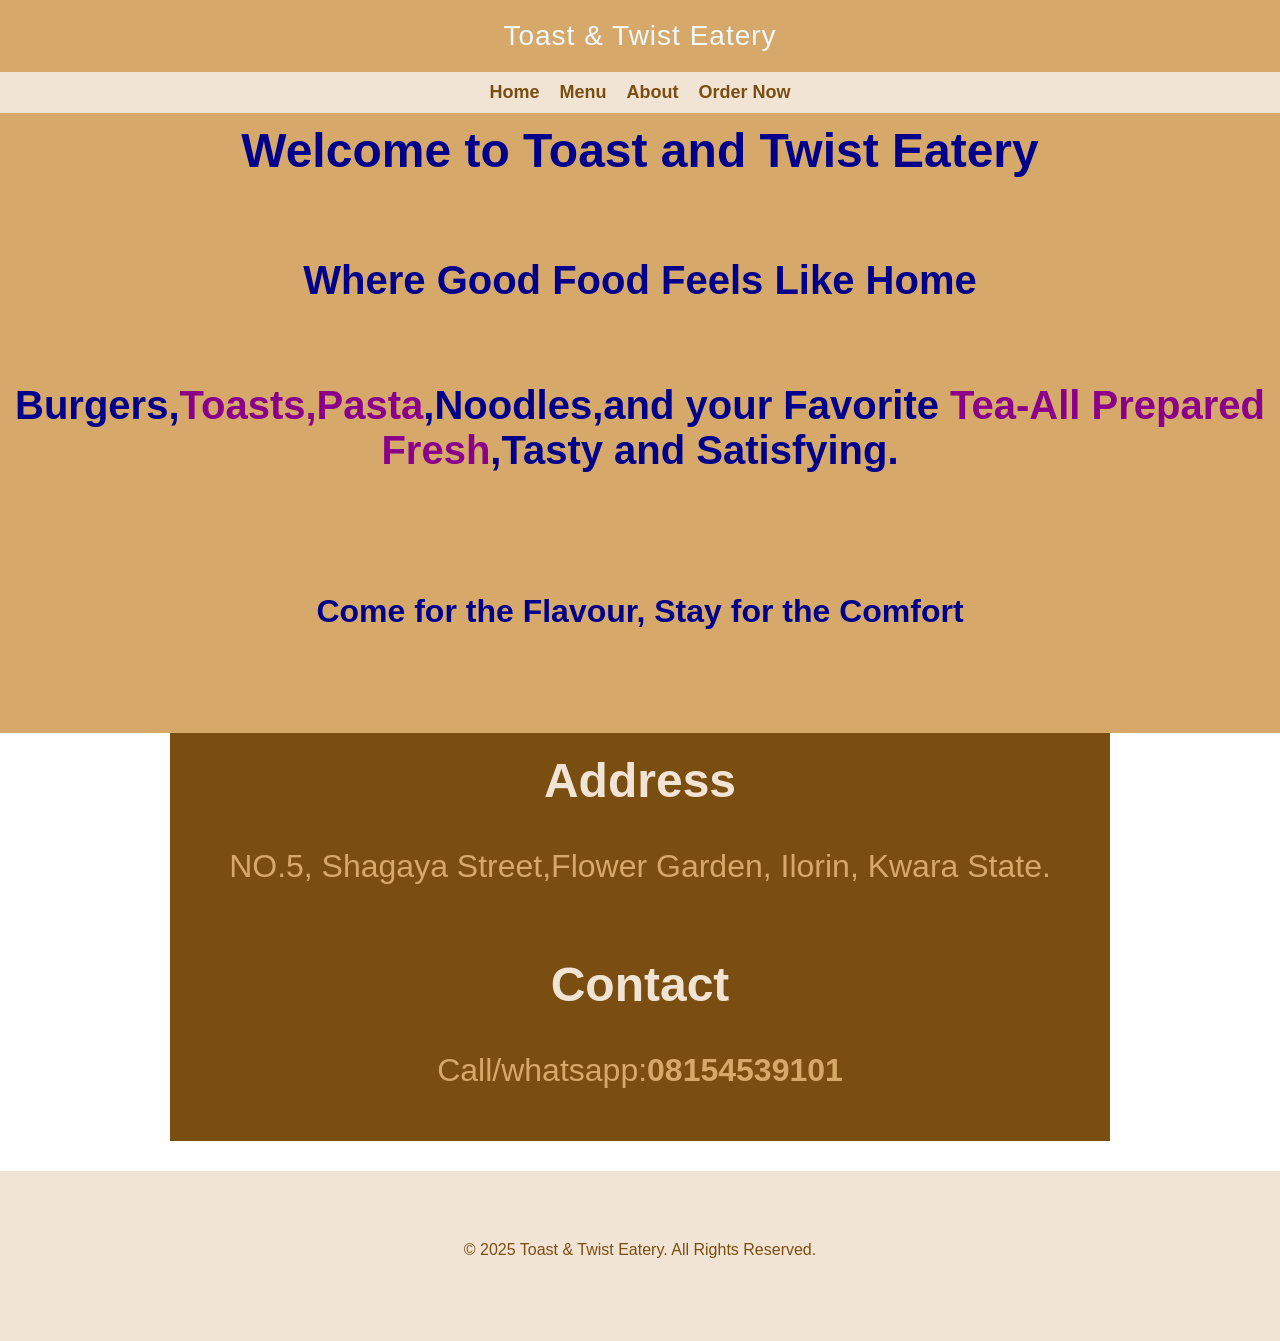
<file: index.html>
<!DOCTYPE html>
<html lang="en">
<head>
    <meta charset="UTF-8">
    <meta name="viewport" content="width=device-width, initial-scale=1.0">
    <title>Restaurant</title>
    <link rel="stylesheet"href="CSS/eat.css">
</head>
<body>
    <header>Toast & Twist Eatery</header>
    <nav>
        <a href="ate.html">Home</a>   <a href="menu.html">Menu</a> <a href="us.html">About</a> <a href="ours.html">Order Now</a>
         
    </nav>
    <div class="ate">
   <h2>Welcome to Toast and Twist Eatery</h2>
   <h3>Where Good Food Feels Like Home</h3>
   <h3>Burgers,<span style="color: darkmagenta;">Toasts,Pasta</span>,Noodles,and your Favorite 
    <span style="color: darkmagenta;">Tea-All Prepared Fresh</span>,Tasty and Satisfying.</h3>

   <p>Come for the Flavour, Stay for the Comfort</p>
   </div>

   <section id="about">
    <H2>Address</H2>
    <p>NO.5, Shagaya Street,Flower Garden, Ilorin, Kwara State.</p>
   </section>
   <section id="Contact">
    <h2>Contact</h2>
    <p>Call/whatsapp:<strong>08154539101</strong></p>
   </section>
     <footer> &copy 2025 Toast & Twist Eatery. All Rights Reserved.</footer>
</body>
</html>
</file>
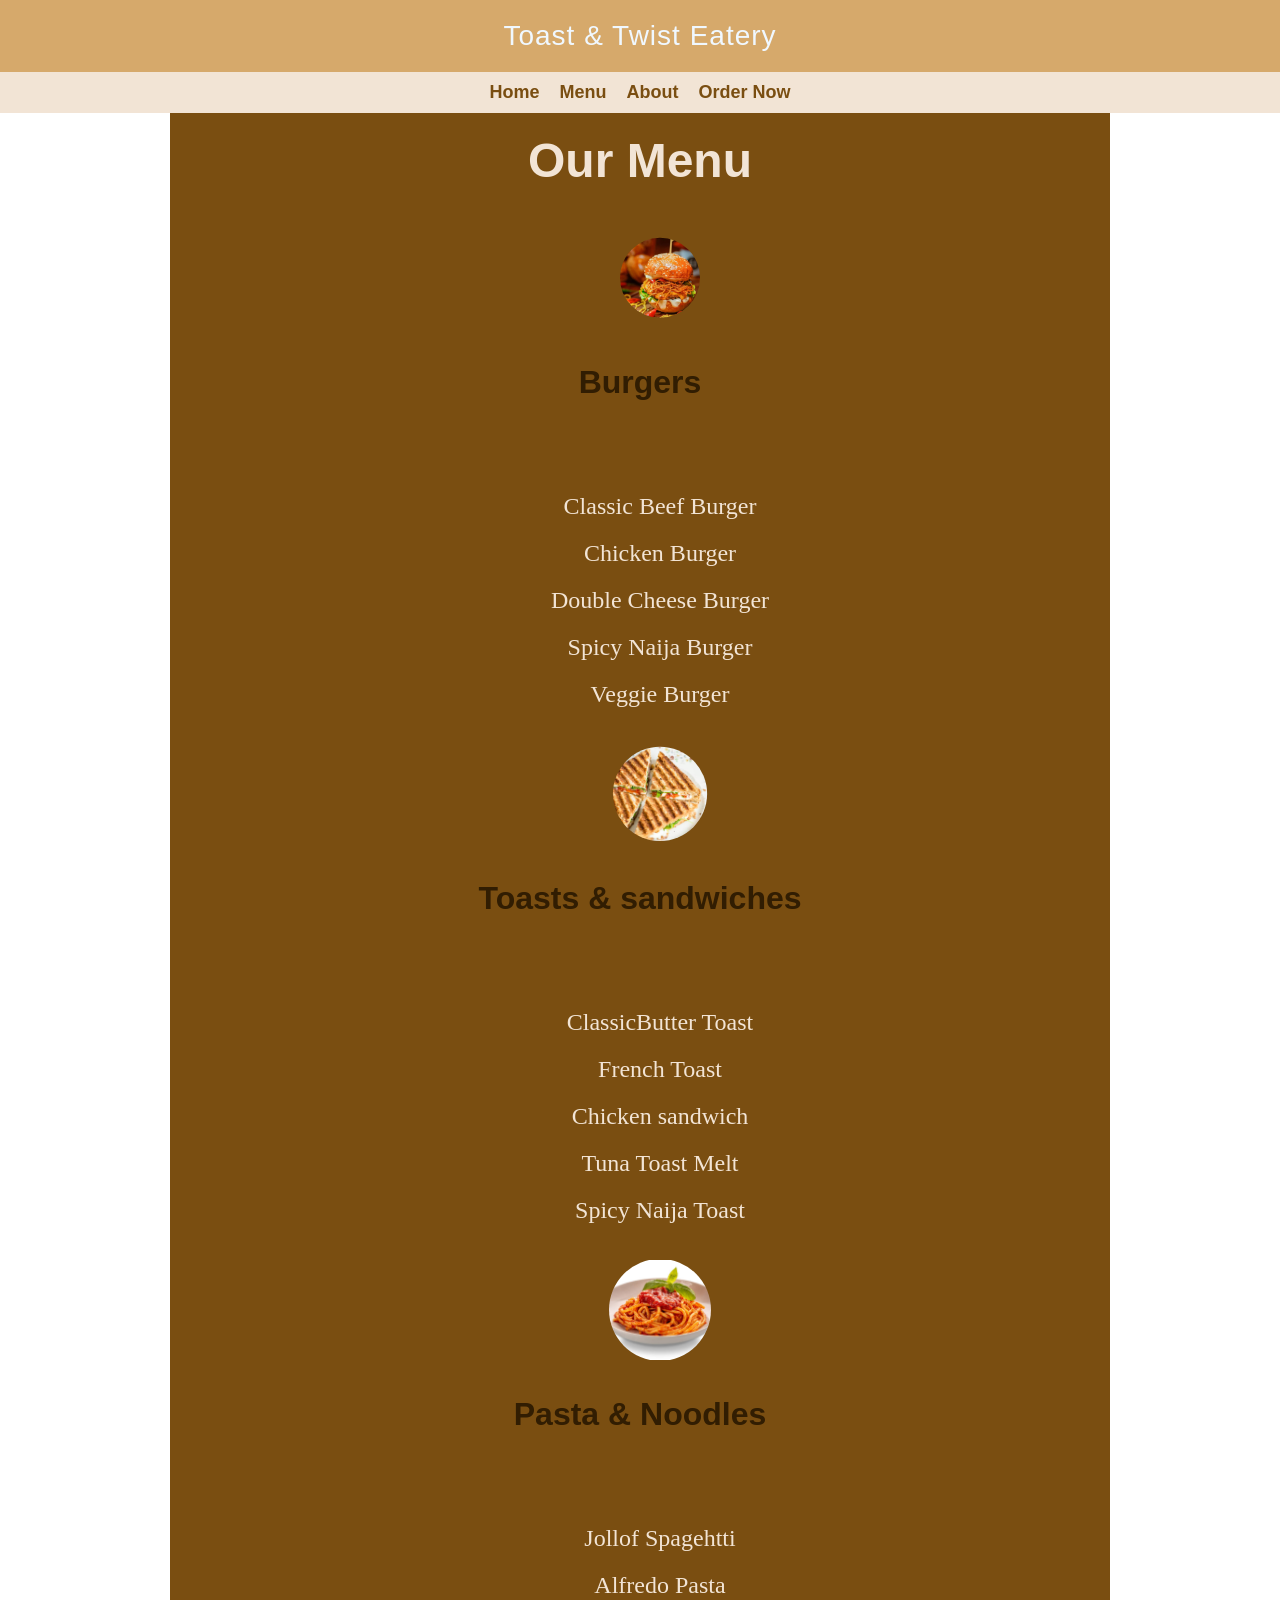
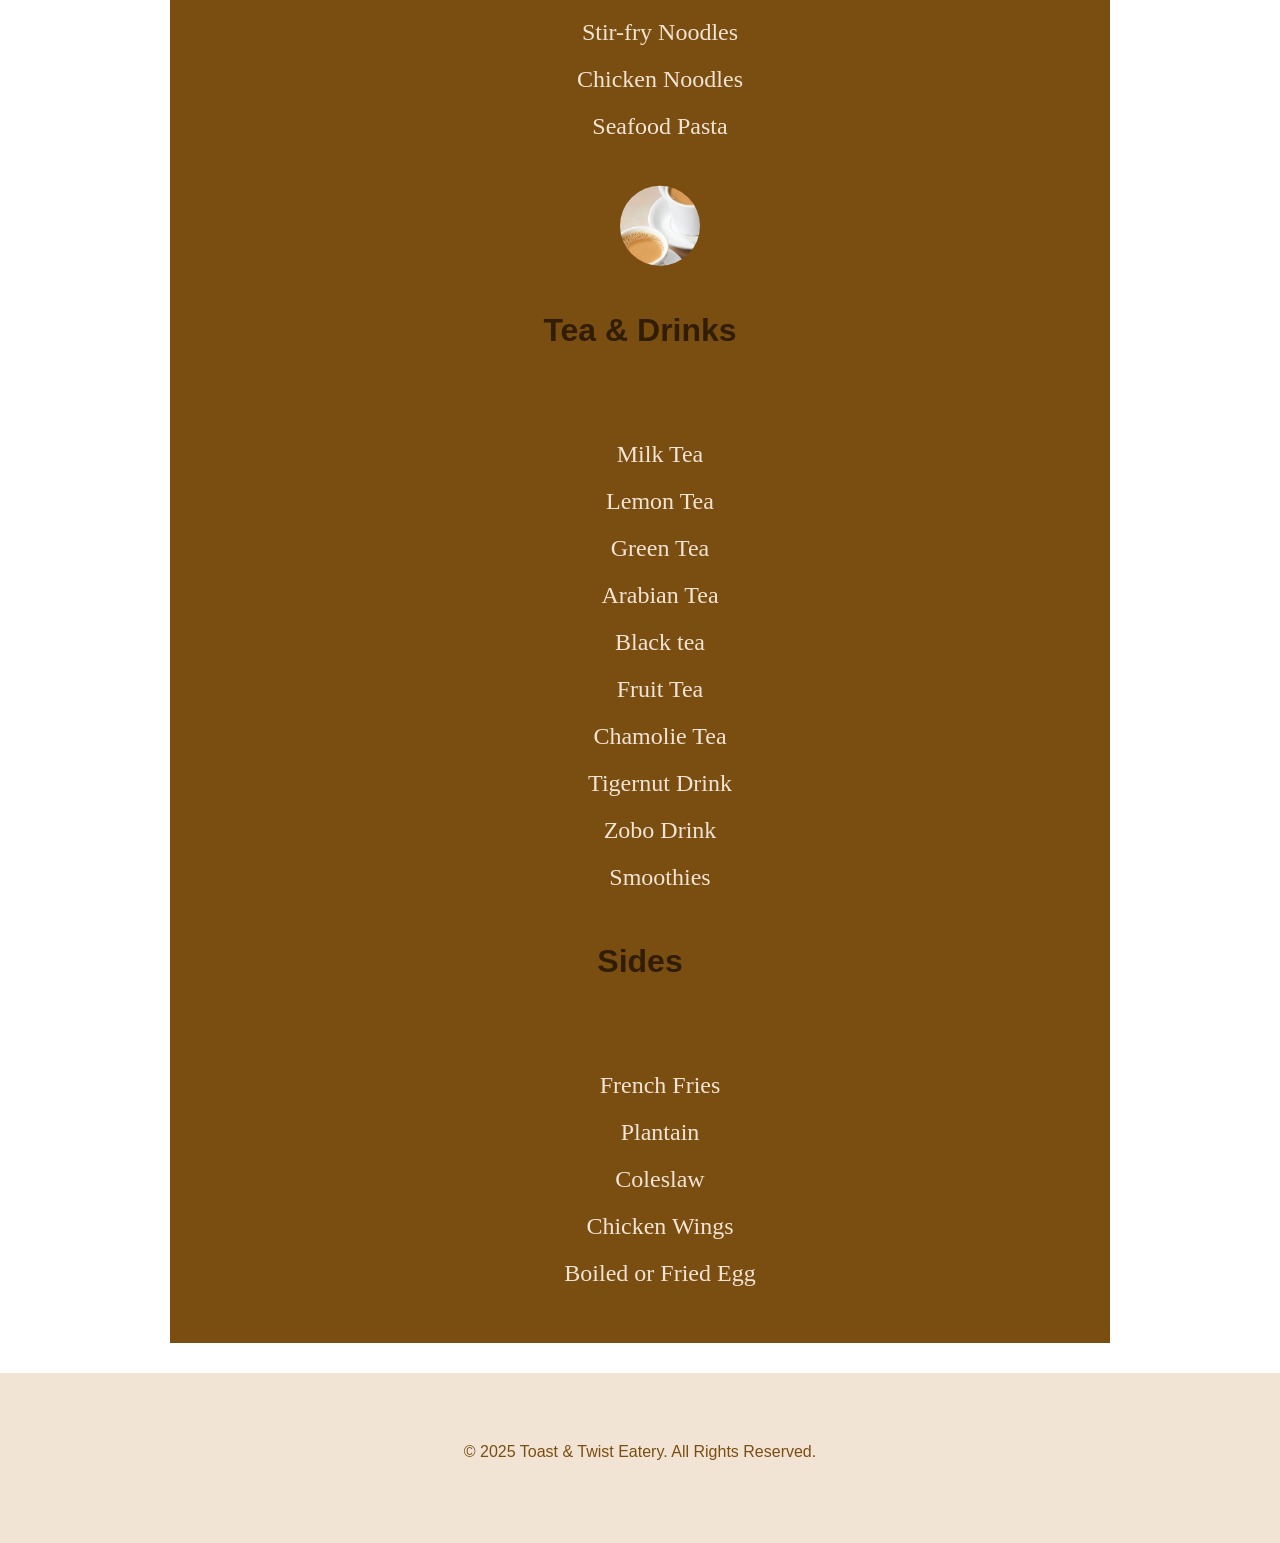
<file: menu.html>
<!DOCTYPE html>
<html lang="en">
<head>
    <meta charset="UTF-8">
    <meta name="viewport" content="width=device-width, initial-scale=1.0">
    <link rel="stylesheet"href="CSS/eat.css">
</head>
<body>
     <header>Toast & Twist Eatery</header>
    <nav>
        <a href="index.html">Home</a>   <a href="menu.html">Menu</a> <a href="us.html">About</a> <a href="ours.html">Order Now</a>
    </nav>
    <section class="Menu">
    
        <h2>Our Menu</h2>
        <div class="menu-box">
            
            <img src="IMAGES/noodle-burger.jpg" ><h3>Burgers</h3>
        <ul>
            <li>Classic Beef Burger</li>
            <li>Chicken Burger</li>
            <li>Double Cheese Burger</li>
            <li>Spicy Naija Burger</li>
            <li>Veggie Burger</li>
        </ul>
        </div>
        <div class="menu-box">
            <img src="IMAGES/images (9).jpeg"><h3>Toasts & sandwiches</h3>
            <ul>
                <li>ClassicButter Toast</li>
                <li>French Toast</li>
                <li>Chicken sandwich</li>
                <li>Tuna Toast Melt</li>
                <li>Spicy Naija Toast</li>
            </ul>
        </div>
        <div class="menu-box">
            <img src="IMAGES/image 14.jpg"><h3>Pasta & Noodles</h3>
            <ul>
                <li>Jollof Spagehtti</li>
                <li>Alfredo Pasta</li>
                <li>Stir-fry Noodles</li>
                <li>Chicken Noodles</li>
                <li>Seafood Pasta</li>
            </ul>
        </div>
    
        <div class="menu-box">
            <img src="IMAGES/images (7).jpeg"><h3>Tea & Drinks</h3>
            <ul>
                <li>Milk Tea</li>
                <li>Lemon Tea</li>
                <li>Green Tea</li>
                <li>Arabian Tea</li>
                <li>Black tea</li>
                <li>Fruit Tea</li>
                <li>Chamolie Tea</li>
                <li>Tigernut Drink</li>
                <li>Zobo Drink</li>
                <li>Smoothies</li>
            </ul>
        </div>

        <div class="menu-box">
            <h3>Sides</h3>
            <ul>
                <li>French Fries</li>
                <li>Plantain</li>
                <li>Coleslaw</li>
                <li>Chicken Wings</li>
                <li>Boiled or Fried Egg</li>
         </ul>
        </div>
    </section>
    <footer> &copy 2025 Toast & Twist Eatery. All Rights Reserved.</footer>
    
</body>
</html>
</file>
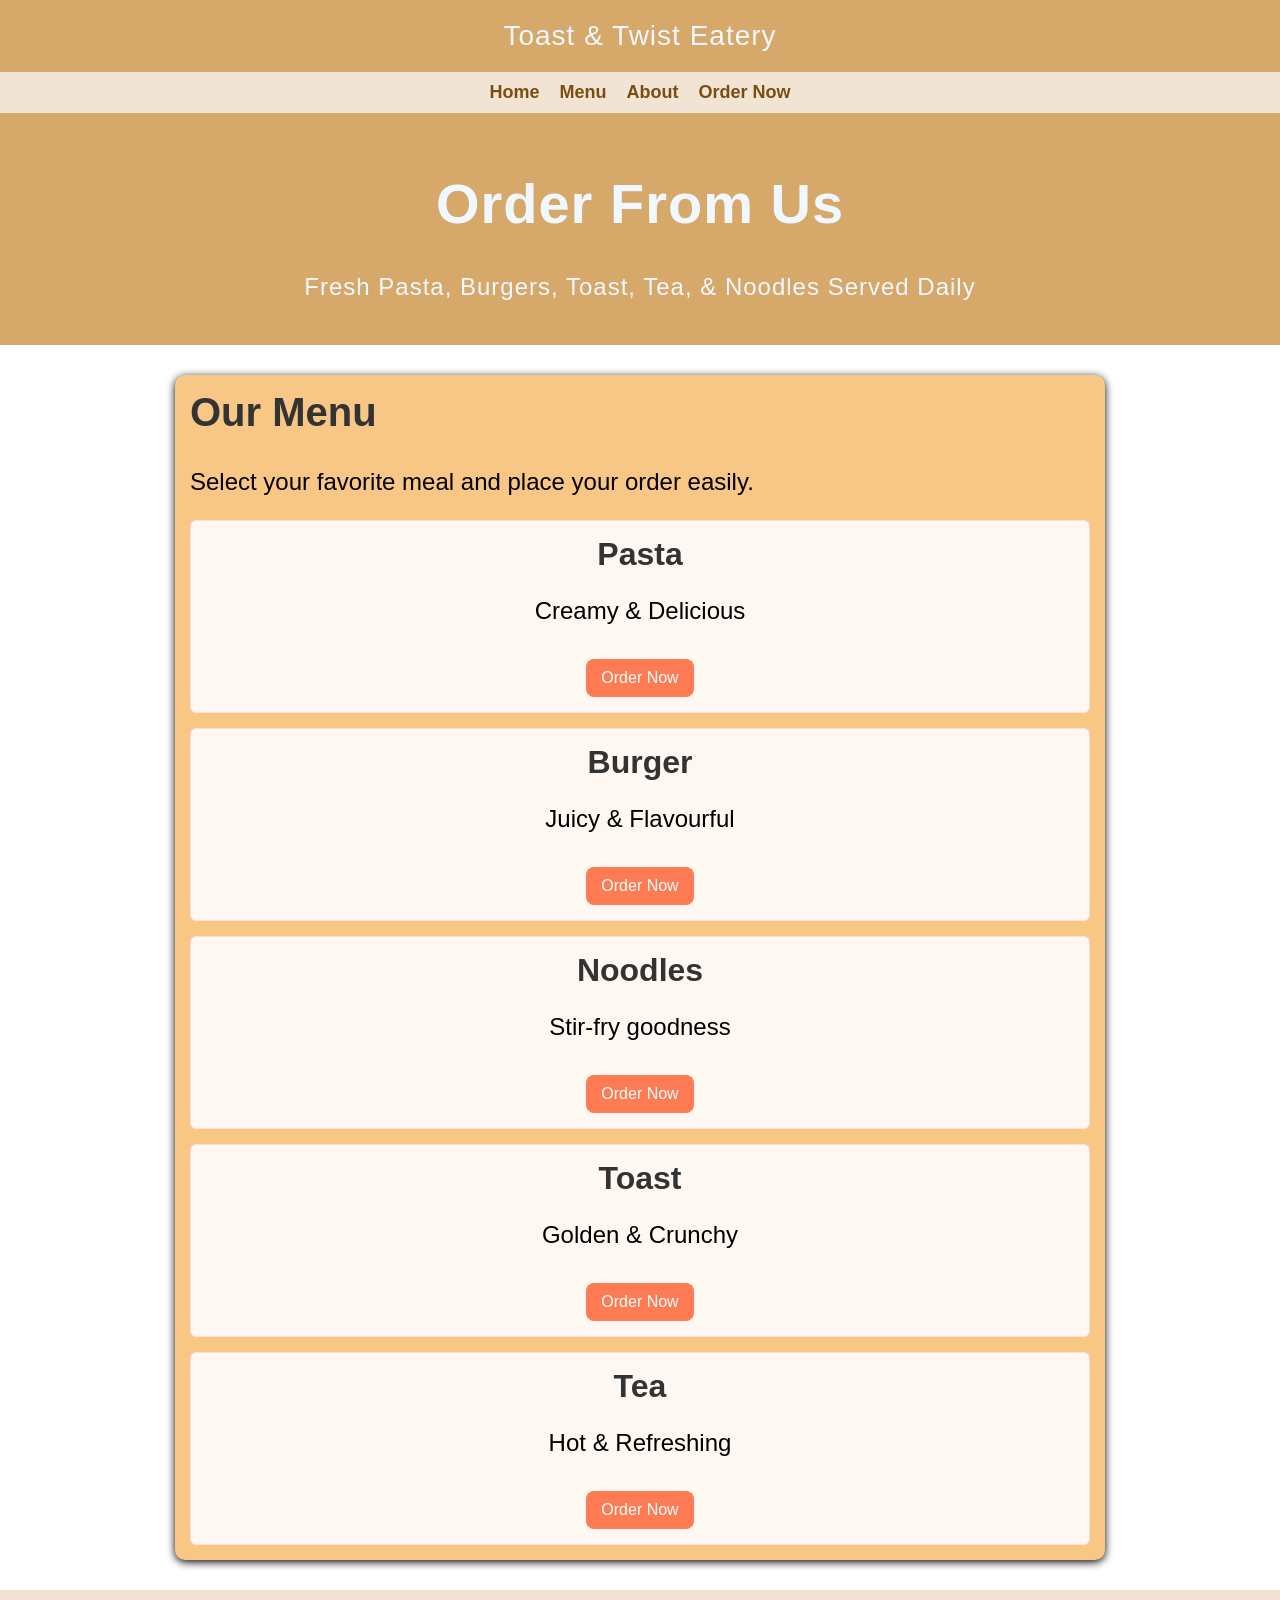
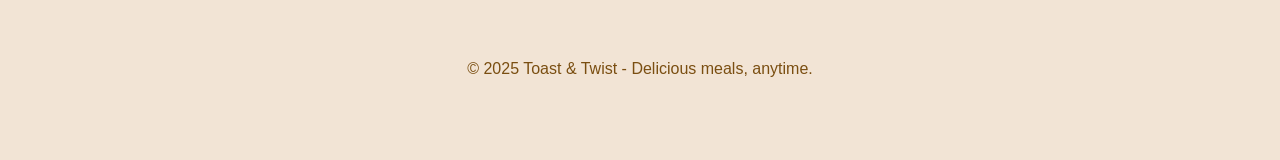
<file: ours.html>
<!DOCTYPE html>
<html lang="en">

<head>
    <meta charset="UTF-8">
    <meta name="viewport" content="width=device-width, initial-scale=1.0">
    <link rel="stylesheet" href="CSS/eat.css">
</head>

<body>
    <header>Toast & Twist Eatery</header>
    <nav>
        <a href="ate.html">Home</a> <a href="menu.html">Menu</a> <a href="us.html">About</a> <a href="ours.html">Order
            Now</a>

    </nav>
    <header>
        <h1>Order From Us</h1>
        <p>Fresh Pasta, Burgers, Toast, Tea, & Noodles Served Daily</p>
    </header>
    <div class="container">
        <h2>Our Menu</h2>
        <p>Select your favorite meal and place your order easily.</p>

        <div class="menu-list">
            <div class="item">
                <h3>Pasta</h3>
                <p>Creamy & Delicious</p>
                <a class="btn" href="#">Order Now</a>
            </div>

            <div class="item">
                <h3>Burger</h3>
                <p>Juicy & Flavourful</p>
                <a class="btn" href="#">Order Now</a>
            </div>
            <div class="item">
                <h3>Noodles</h3>
                <p>Stir-fry goodness</p>
                <a class="btn" href="#">Order Now</a>
            </div>

            <div class="item">
                <h3>Toast</h3>
                <p>Golden & Crunchy</p>
                <a class="btn" href="#">Order Now</a>
            </div>

            <div class="item">
                <h3>Tea</h3>
                <p>Hot & Refreshing</p>
                <a class="btn" href="#">Order Now</a>
            </div>
        </div>
    </div>
    <footer>&copy 2025 Toast & Twist - Delicious meals, anytime.</footer>
</body>

</html>
</file>
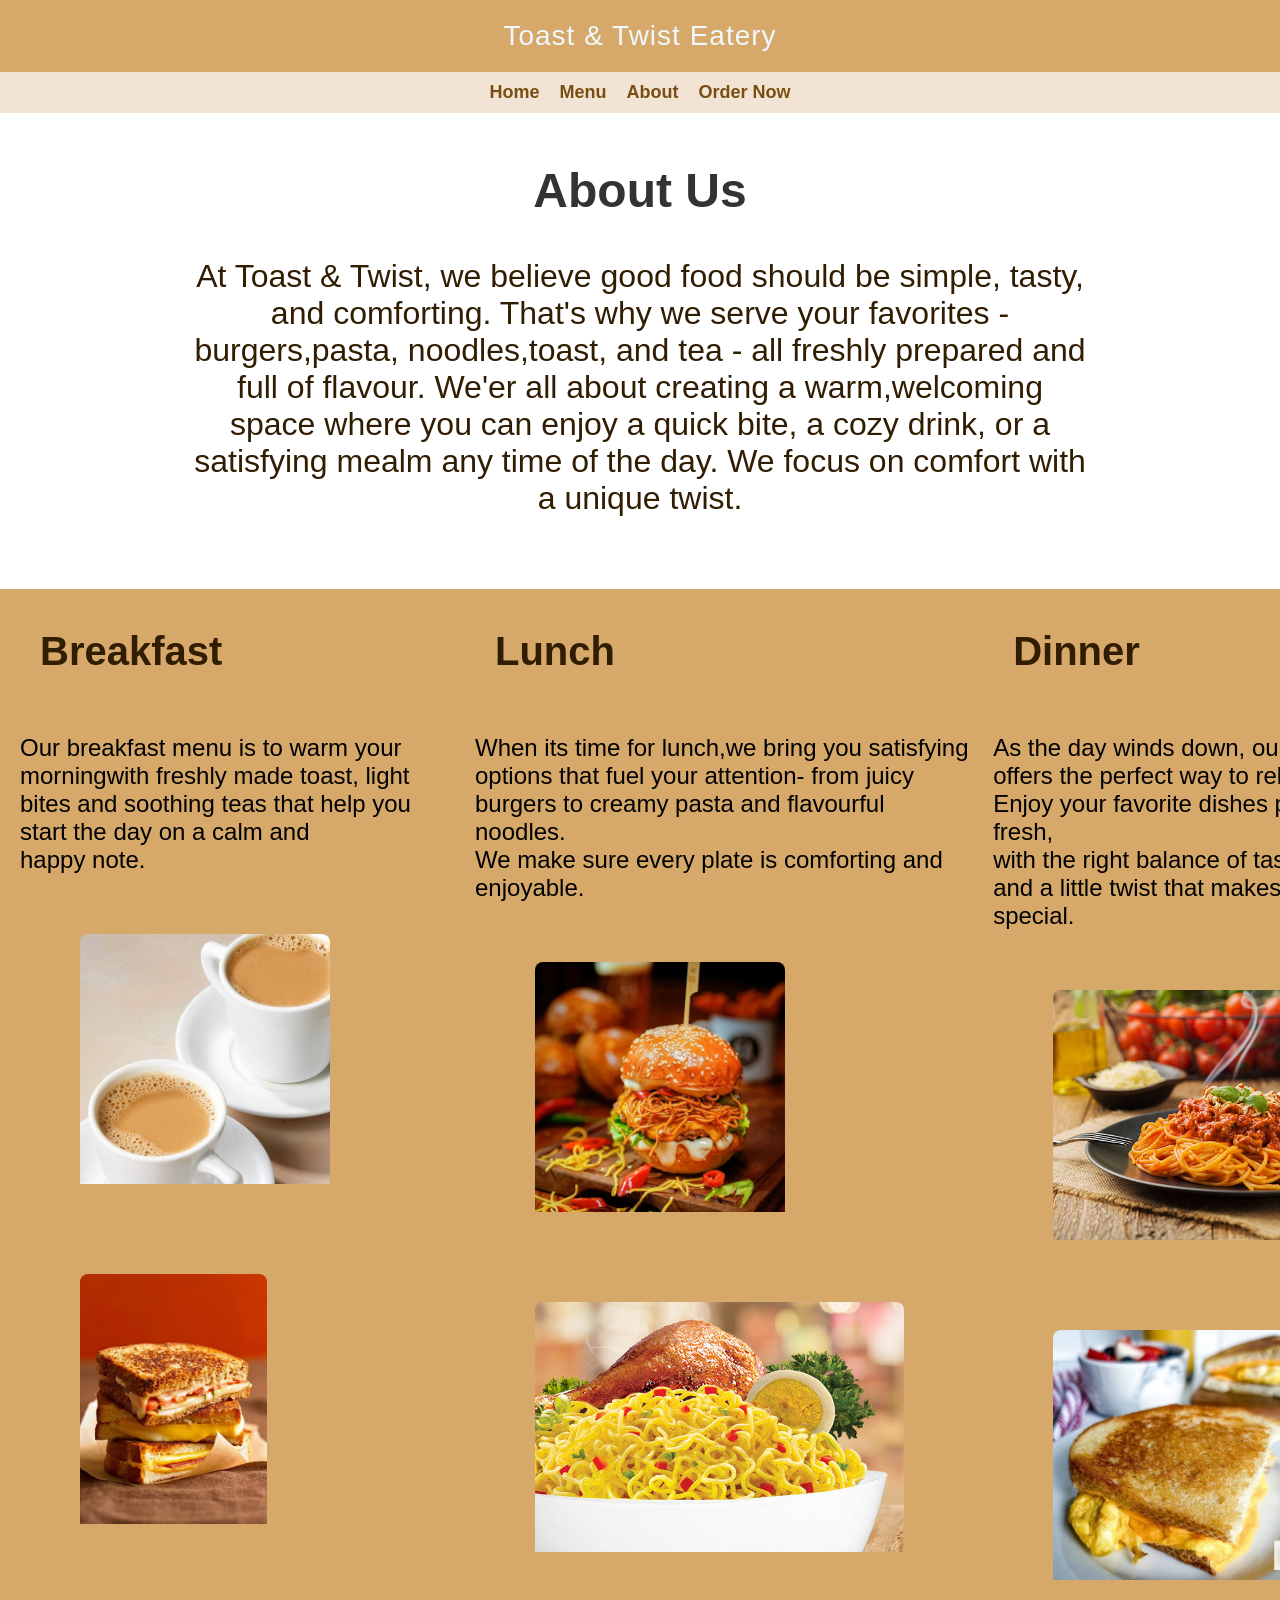
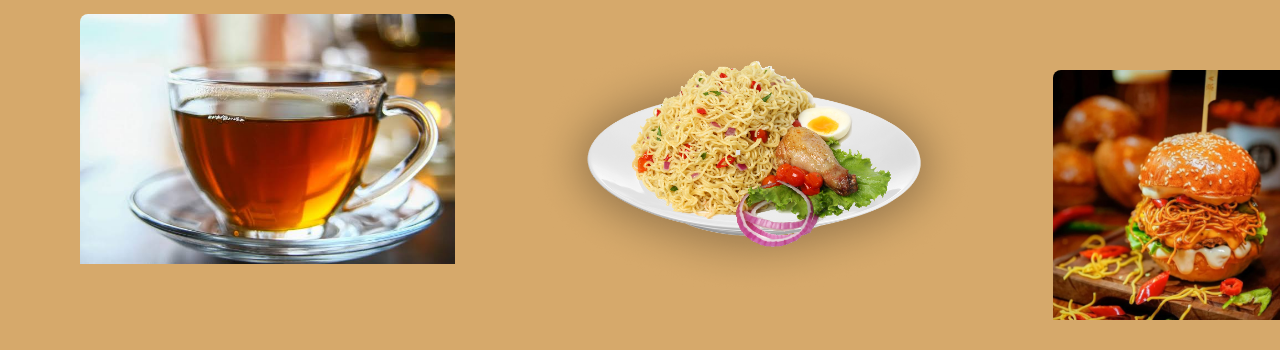
<file: us.html>
<!DOCTYPE html>
<html lang="en">
<head>
    <meta charset="UTF-8">
    <meta name="viewport" content="width=device-width, initial-scale=1.0">
    <link rel="stylesheet"href="CSS/eat.css">
</head>
<body>
    <header>Toast & Twist Eatery</header>
    <nav>
        <a href="index.html">Home</a>   <a href="menu.html">Menu</a> <a href="us.html">About</a> <a href="ours.html">Order Now</a>
         
    </nav>
         <div class="me"><h2>About Us</h2>
        
    <p>At Toast & Twist, we believe good food should be simple, tasty, and comforting. That's why we serve your favorites -burgers,pasta, noodles,toast,
    and tea - all freshly prepared and full of flavour. 
    We'er all about creating a warm,welcoming space where you can enjoy a quick bite, a cozy drink, or a satisfying mealm any time of the day.
     We focus on comfort with a unique twist.</p></div>

             </div>
             <div class="mine">
                <div class="my">
                <h3>Breakfast </h3>
     <p>Our breakfast menu is to warm your morningwith freshly made toast, light bites and soothing teas that help you start the day on a calm and <br> 
        happy note.</p>
         <img src="IMAGES/images (7).jpeg">
         <img src="IMAGES/images (10).jpeg">
         <img src="IMAGES/images (8).jpeg">
                </div>
                <div class="my">
              <h3>Lunch</h3>
    <p>When its time for lunch,we bring you satisfying options that fuel your attention- from juicy burgers to creamy pasta and flavourful
  noodles.<br> We make sure every plate is comforting and enjoyable.</p>
            <img src="IMAGES/noodle-burger.jpg">
             <img src="IMAGES/images (12).jpeg">
             <img src="IMAGES/img 16.png">
                     
                </div>
                <div class="my">
                    <h3>Dinner</h3>
  <p>As the day winds down, our dinner menu offers the perfect way to relax and refuel. Enjoy your favorite dishes prepared fresh,<br> with the right balance
    of taste, warmth, and a little twist that makes every bite special.</p>
     <img src="IMAGES/img15.jpg">
      <img src="IMAGES/images (11).jpeg">
      <img src="IMAGES/noodle-burger.jpg">
                </div>
            
         
</body>
</html>
</file>
<file: CSS/eat.css>
body{
    margin: 0;
    padding: 0;
    box-sizing: border-box;
    font-family: 'Gill Sans', 'Gill Sans MT', Calibri, 'Trebuchet MS', sans-serif;
 }
 header{
    background: #d6a96b;
    padding: 20px;
    text-align: center;
    color: aliceblue;
    font-size: 28px;
    letter-spacing: 1px;
 }
 nav{
    background: #f2e4d5;
    padding: 10px 20px;
    display: flex;
    justify-content: center;
    gap:20px;
    font-size: 18px;
 }
 nav a{
    text-decoration: none;
    color: #7a4e11;
    font-weight: bold;
 }
 .ate{
    height: 600px;
    background-color: #d6a96b;
    text-align: center;
    padding: 10px;
    
    
 }
 .ate h2{
   font-size: 3rem;
   color: darkblue;

 }
 .ate h3{
   font-size: 2.5rem;
   color:  darkblue;
   padding-top: 40px;
   font-weight: bold;
 }
 .ate p{
   font-size: 2rem;
   color:darkblue;
  font-weight: bold;
  padding-top: 80px;
 }
 section{
   padding: 20px;
   text-align: center;
   max-width: 900px;
   margin: auto;
   background-color:  #7a4e11;
    height: 70%;
 }
 section h2{
   font-size: 3rem;
   color: #f2e4d5;
 }
 section h3{
   font-size: 2rem;
   color: #311d02;
  padding-bottom: 60PX;
  

 }
 .menu-box img{
   height: 100px;
   clip-path: circle(40%);
   
   margin-left: 40px;
 }
ul li{
   list-style: none;
   padding-bottom: 20px;
   color: #f2e4d5;
   font-family: cursive;
   font-size: 1.5rem;
}
footer{
   background-color:  #f2e4d5;
   color:  #7a4e11;
   text-align: center;
   padding: 10px;
   height: 90px;
   margin-top: 30px; 
   padding-top: 70px;
}
 .me{
   text-align: center;
   color: #311d02;
   background-color: white;
   max-width: 900px;
   margin: auto;
   
 }
 .me h2{
   font-size: 3rem;
   padding-top: 50px;
 }
 .me p{
   font-size: 2rem;
   padding-bottom: 40px;
 }
 .mine{
background-color: #d6a96b;
  height: 90%;
  display: flex;
 }
 .my h3{
  font-size: 2.5rem ;
  color: #311d02;
  margin-left: 40px;
 }

 .my p{
  font-size: 1.5rem; padding-top: 20px; 
  margin-left: 20px;
 }
 .my img{
   display: flex;
  height: 250px;  
  padding-bottom: 30px;
  margin-left: 80px;
  margin-top: 60px;
  border-radius: 8px;
 }
 

 section h2{
  font-size: 3rem;

 }
 section p{
  font-size: 2rem;
  color: #d6a96b;
 }
 .container{
  max-width: 900px;
  margin: 30px auto;
  padding: 15px;
  background-color: rgb(248, 199, 134);
  border-radius: 10px;
  box-shadow: 0 2px 8px rgba(0, 0, 0, 1);
 }
 h2{
  margin-top: 0;
  color: #333;
  font-size: 2.5rem;
 }
 p{
  font-size: 1.5rem;
 }
 .menu-list{
  display:grid;
 grid-template-columns: repeat (auto-fit, min-max(200px, 1fr));
 gap: 15px;
 margin-top: 20px;
 }
 .btn{
  display: inline-block;
  padding: 10px 15px;
  margin-top: 10px;
  background-color: #ff7b54;
  color: white;
  text-decoration: none;
  border-radius: 8px;
 }
 .item{
  background: #fff7f2;
  padding: 15px;
  border-radius: 6px;
  border: 1px solid #ffe0d3;
  text-align: center;
 }
 .item h3{
  margin: 0 0 8px;
  color: #333;
  font-size: 2rem;

 }
 /* Responsiveness*/
@media (max-width:600) {
  header h1{
    font-size: 24px;
  }
  .container{
    padding: 15px;
  }
  .menu-list{
    grid-template-columns: 1fr;
  }
  .item{
    padding: 12px;
  }
  .btn{
    width: 100px;
    padding: 12px;
  }
}
@media (max-width:600) {
 .mine{
background-color: #d6a96b;
  height: 300px;
  display: ;
 }
  
}
</file>
